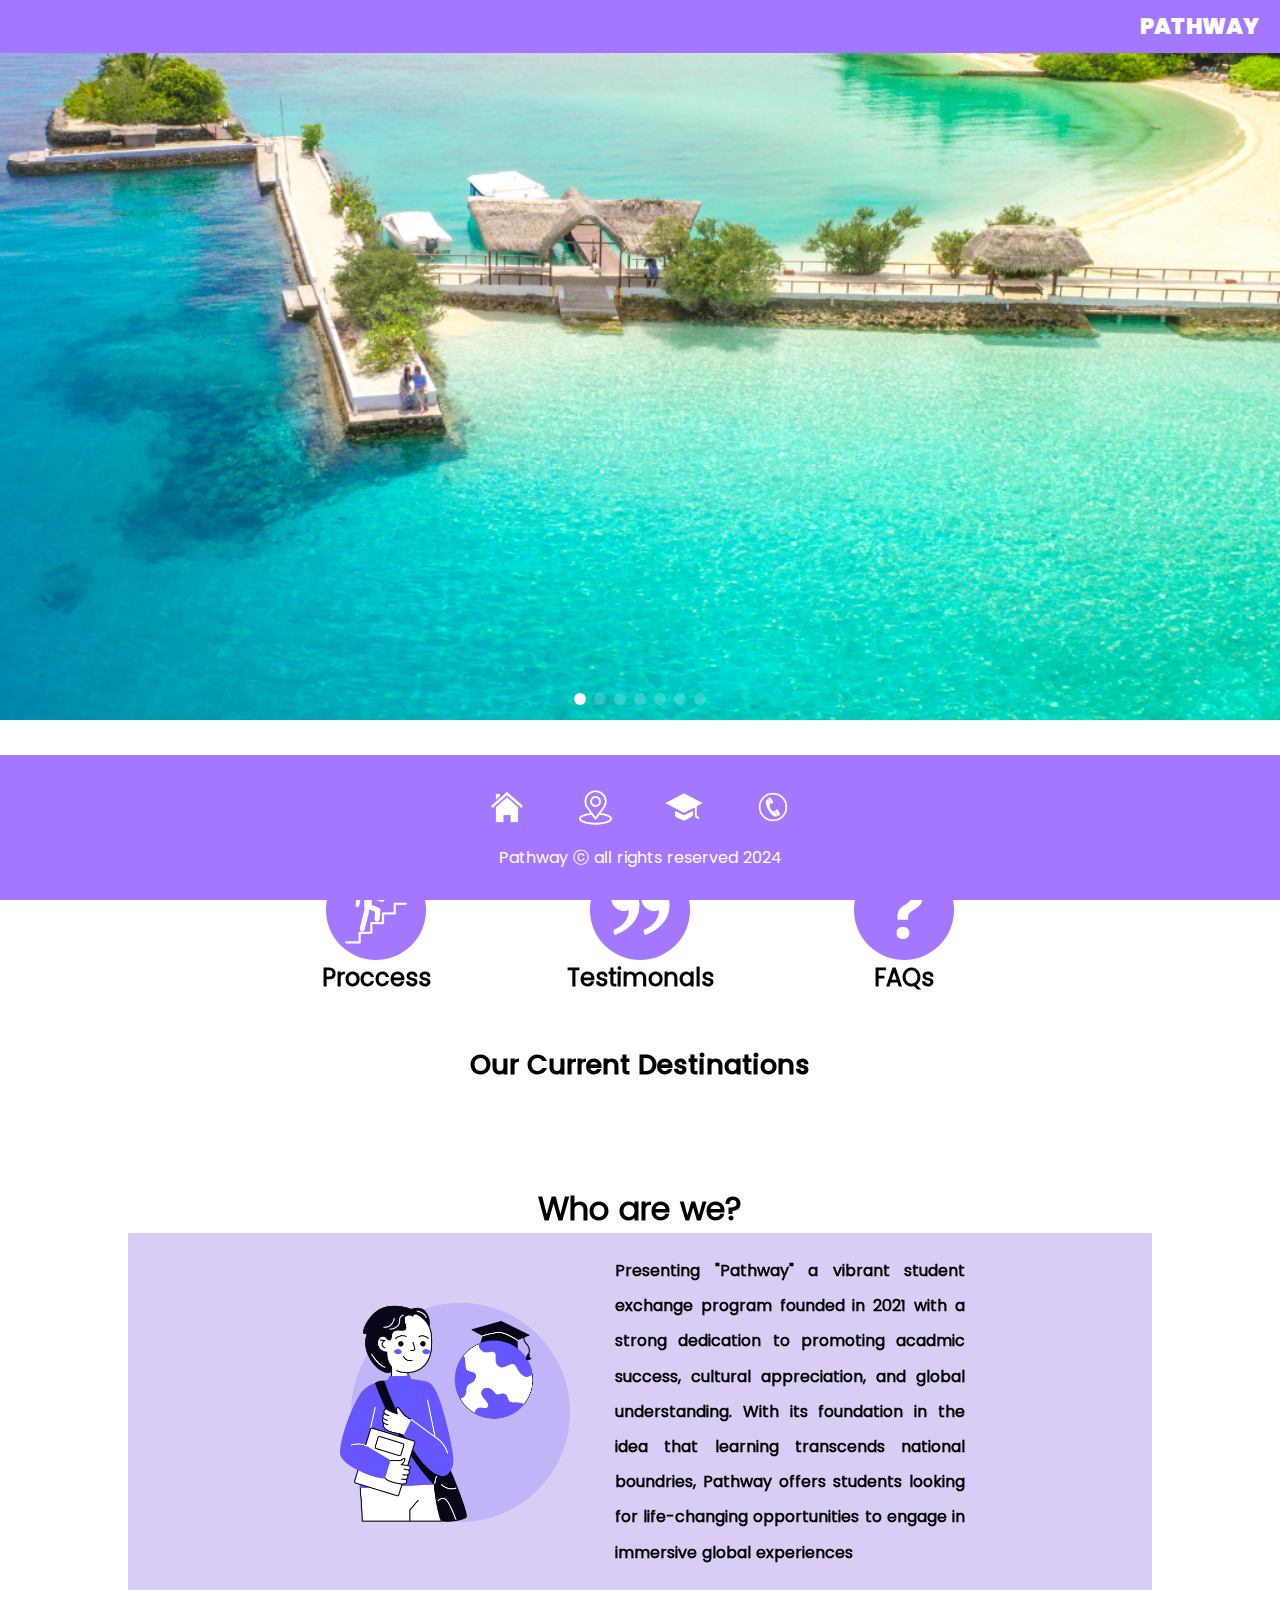
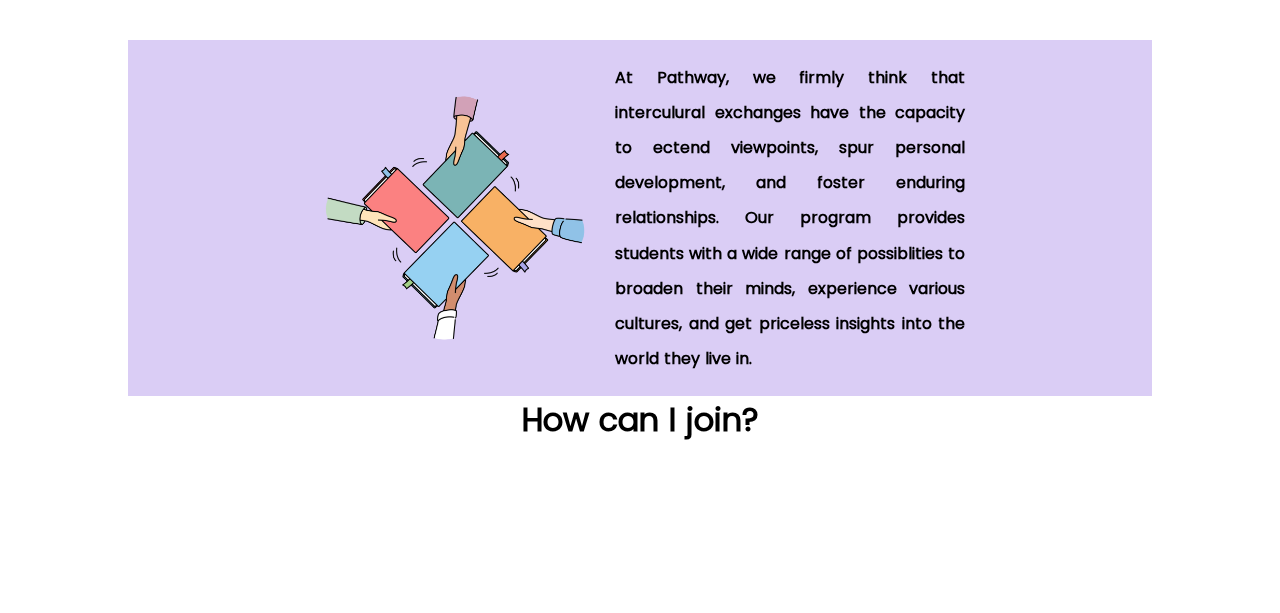
<file: index.html>
<!DOCTYPE html>
<html lang="en">
<head>
  <meta charset="UTF-8">
  <meta name="viewport" content="width=device-width, initial-scale=1.0">
  <title>Pathway</title>
  <!-- font awsome cdn -->
  <link rel="stylesheet" href="https://cdnjs.cloudflare.com/ajax/libs/font-awesome/6.5.2/css/all.min.css" integrity="sha512-SnH5WK+bZxgPHs44uWIX+LLJAJ9/2PkPKZ5QiAj6Ta86w+fsb2TkcmfRyVX3pBnMFcV7oQPJkl9QevSCWr3W6A==" crossorigin="anonymous" referrerpolicy="no-referrer" />
  <!-- font awsome cdn -->
  <!-- Link Swiper's CSS -->
 <link rel="stylesheet" href="https://cdn.jsdelivr.net/npm/swiper@11/swiper-bundle.min.css" />
 <!-- Link Swiper's CSS -->
  <!-- style css -->
  <link rel="stylesheet" href="./style.css">
  <!-- style css -->
   <!-- jQuery CDN -->
   <script src="https://cdnjs.cloudflare.com/ajax/libs/jquery/3.7.1/jquery.min.js" integrity="sha512-v2CJ7UaYy4JwqLDIrZUI/4hqeoQieOmAZNXBeQyjo21dadnwR+8ZaIJVT8EE2iyI61OV8e6M8PP2/4hpQINQ/g==" crossorigin="anonymous" referrerpolicy="no-referrer"></script>
</head>
<body>
  <nav class="bg1 nav1">
    <button class="menu" onclick="handleSidebar()"><i class="fa-solid fa-bars"></i></button>
    <a href="#" class="logo">PATHWAY</a>
  </nav>
  <div class="overlay" >
    <div class="sidebar bg1">
    <button class="menu" onclick="handleSidebar()" style="margin-left: 20px; margin-top: 20px;"><i class="fa-solid fa-bars"></i></button>
      <ul type="none" class="sidemenu">
        <li onclick="handleSidebar()"><a href="./index.html" class="nav-link active">Home</a></li>
        <li onclick="handleSidebar()"><a href="#about-section" class="nav-link">About</a></li>
        <li onclick="handleSidebar()"><a href="./programs.html" class="nav-link">Programs</a></li>
        <li onclick="handleSidebar()"><a href="./destination.html" class="nav-link">Destinations</a></li>
        <li onclick="handleSidebar()"><a href="./testimonals.html" class="nav-link">Testimonals</a></li>
        <li onclick="handleSidebar()"><a href="./faqs.html" class="nav-link">FAQs</a></li>
        <li onclick="handleSidebar()"><a href="./contact.html" class="nav-link">Contact</a></li>
      </ul>
    </div>
    </div>
  <!-- Swiper -->

  <div class="swiper mySwiper">
    <div class="swiper-wrapper">
      <div class="swiper-slide" style="background-image: url(./images/Home1.png);"></div>
      <div class="swiper-slide" style="background-image: url(./images/Home2.jpg);"></div>
      <div class="swiper-slide" style="background-image: url(./images/Home3.jpg);"></div>
      <div class="swiper-slide" style="background-image: url(./images/Home4.jpg);"></div>
      <div class="swiper-slide" style="background-image: url(./images/Home5.jpg);"></div>
      <div class="swiper-slide" style="background-image: url(./images/Home6.jpg);"></div>
      <div class="swiper-slide" style="background-image: url(./images/Home7.jpeg);"></div>
    </div>
    <div class="swiper-pagination"></div>
  </div>
  <!-- Swiper -->
  <div class="section2">
    <p class="bigh1 head1">Welcome to <span style="color: #5e17eb;">Pathway!</span> What are you looking for?</p>
    <div class="cards">
        <div class="card">
          <a href="./programs.html" class="circle bg1">
            <img src="./images/Process.png" alt="">
          </a>
          <h2>Proccess</h2>
        </div>
      <div class="card">
        <a href="./testimonals.html" class="circle bg1">
          <img src="./images/Testimonials.png" alt="">
        </a>
        <h2>Testimonals</h2>
      </div>
      <div class="card">
        <a href="./faqs.html" class="circle bg1">
          <img src="./images/FAQ.png" alt="">
        </a>
        <h2>FAQs</h2>
      </div>
    </div>
    <h1 class="bold bigh1">Our Current Destinations</h1>
    <div class="cards2 text-left">
  
      </div>
    </div>
    <div id="about-section">
    <h1 class="text-center">Who are we?</h1>
    <div class="about">
      <div class="about-content">
        <img src="./images/About page 1.png" alt="">
        <p>Presenting "Pathway" a vibrant student exchange program founded in 2021 with a strong dedication to promoting acadmic success, cultural appreciation, and global understanding. With its foundation in the idea that learning transcends national boundries, Pathway offers students looking for life-changing opportunities to engage in immersive global experiences</p>
      </div>
      <div  class="about-content">
        <img src="./images/About page 2.png" alt="">
        <p>At Pathway, we firmly think that interculural exchanges have the capacity to ectend viewpoints, spur personal development, and foster enduring relationships. Our program provides students with a wide range of possiblities to broaden their minds, experience various cultures, and get priceless insights into the world they live in.</p>
      </div>  
    </div>
    <div class="mobile-about">
      <div class="swiper mySwiper">
        <div class="swiper-wrapper ">
          <div class="about-content swiper-slide">
            <img src="./images/About page 1.png" alt="">
            <p>Presenting "Pathway" a vibrant student exchange program founded in 2021 with a strong dedication to promoting acadmic success, cultural appreciation, and global understanding. With its foundation in the idea that learning transcends national boundries, Pathway offers students looking for life-changing opportunities to engage in immerseve global experiences </p>
          </div>
          <div  class="about-content swiper-slide">
            <img src="./images/About page 2.png" alt="">
            <p>At Pathway, we firmly think that interculural exchanges have the capacity to ectend viewpoints, spur personal development, and foster enduring relationships. Our program provides students with a wide range of possiblities to broaden their minds, experience various cultures, and get priceless insights into the world they live in.</p>
          </div>  
        </div>
        <div class="swiper-pagination"></div>
      </div>
    </div>
    </div>
    <h1 class="text-center">How can I join?</h1>
    <div class="process py-5">
    </div>
    <div class="mobile-process bg2"> 
    </div>
  </div>
<footer class="bg1 ">
  <ul class="footer-menu">
    <li><a href="./index.html"><img src="./images/Home.png" alt=""></a></li>
    <li><a href="./destination.html"><img src="./images/Destinations.png" alt=""></a></li>
    <li><a href="./programs.html"><img src="./images/Programs.png" alt=""></a></li>
    <li><a href="./contact.html"><img src="./images/Contact.png" alt=""></a></li>
  </ul>
  <p>Pathway ⓒ all rights reserved 2024</p>
</footer>

<!-- Swiper JS -->
<script src="https://cdn.jsdelivr.net/npm/swiper@11/swiper-bundle.min.js"></script>
<script src="slider.js"></script>
<!-- Swiper JS -->

  <!-- custom js -->
  <script src="script.js"></script>
  <!-- custom js -->
</body>
</html>

</body>

</html>
</file>
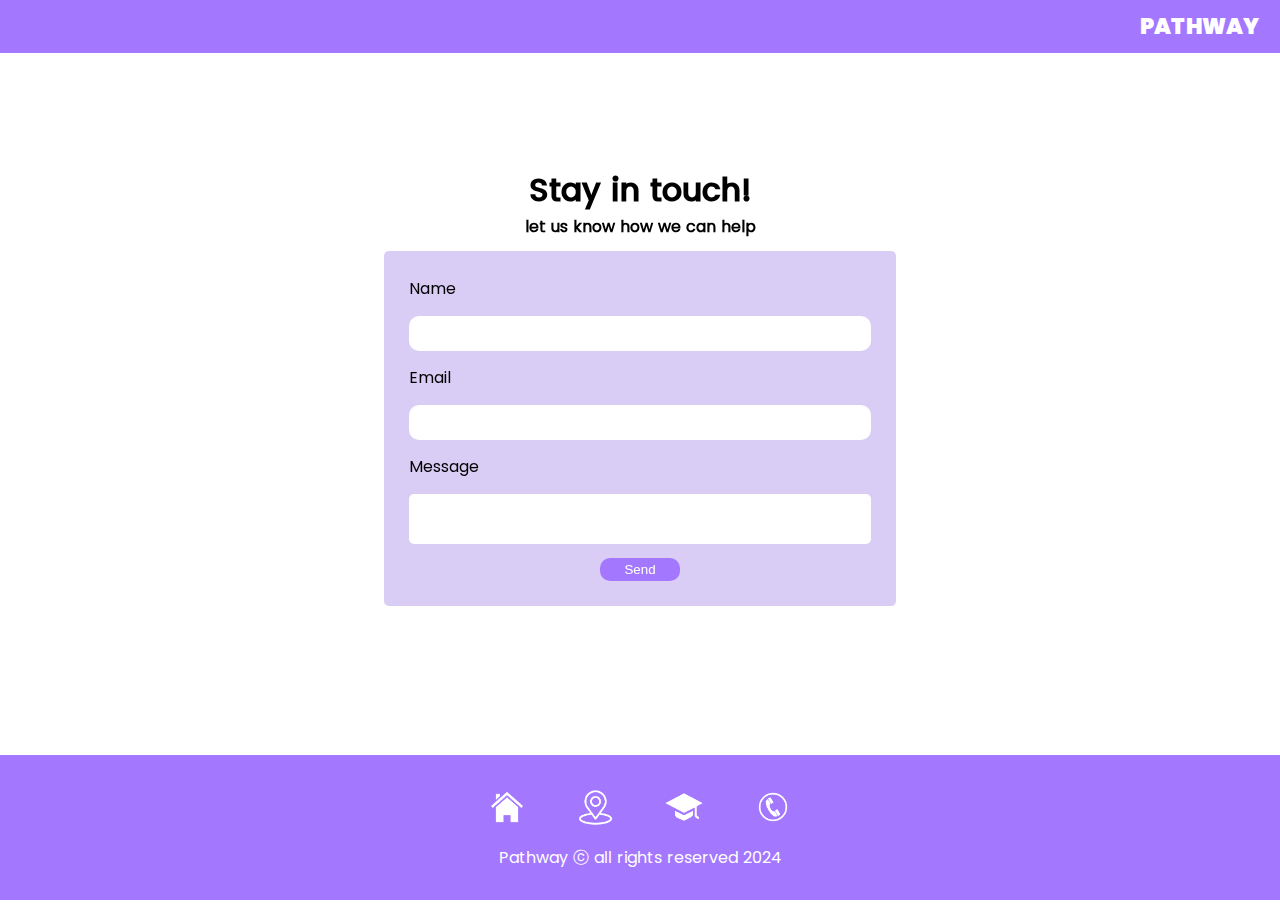
<file: contact.html>
<!DOCTYPE html>
<html lang="en">
<head>
  <meta charset="UTF-8">
  <meta name="viewport" content="width=device-width, initial-scale=1.0">
  <title>Pathway</title>
  <!-- font awsome cdn -->
  <link rel="stylesheet" href="https://cdnjs.cloudflare.com/ajax/libs/font-awesome/6.5.2/css/all.min.css" integrity="sha512-SnH5WK+bZxgPHs44uWIX+LLJAJ9/2PkPKZ5QiAj6Ta86w+fsb2TkcmfRyVX3pBnMFcV7oQPJkl9QevSCWr3W6A==" crossorigin="anonymous" referrerpolicy="no-referrer" />
  <!-- font awsome cdn -->
  <!-- style css -->
  <link rel="stylesheet" href="./style.css">
  <!-- style css -->
<style>
  body{
    overflow-y: hidden;
  }
  </style>
   <!-- jQuery CDN -->
   <script src="https://cdnjs.cloudflare.com/ajax/libs/jquery/3.7.1/jquery.min.js" integrity="sha512-v2CJ7UaYy4JwqLDIrZUI/4hqeoQieOmAZNXBeQyjo21dadnwR+8ZaIJVT8EE2iyI61OV8e6M8PP2/4hpQINQ/g==" crossorigin="anonymous" referrerpolicy="no-referrer"></script>
</head>
<body>
  <nav class="bg1 nav1">
    <button class="menu" onclick="handleSidebar()"><i class="fa-solid fa-bars"></i></button>
    <a href="#" class="logo">PATHWAY</a>
  </nav>
  <div class="overlay" >
    <div class="sidebar bg1">
    <button class="menu" onclick="handleSidebar()" style="margin-left: 20px; margin-top: 20px;"><i class="fa-solid fa-bars"></i></button>
      <ul type="none" class="sidemenu">
        <li onclick="handleSidebar()"><a href="./index.html" class="nav-link active">Home</a></li>
        <li onclick="handleSidebar()"><a href="./index.html#about-section" class="nav-link">About</a></li>
        <li onclick="handleSidebar()"><a href="./programs.html" class="nav-link">Programs</a></li>
        <li onclick="handleSidebar()"><a href="./destination.html" class="nav-link">Destinations</a></li>
        <li onclick="handleSidebar()"><a href="./testimonals.html" class="nav-link">Testimonals</a></li>
        <li onclick="handleSidebar()"><a href="./faqs.html" class="nav-link">FAQs</a></li>
        <li onclick="handleSidebar()"><a href="./contact.html" class="nav-link">Contact</a></li>
      </ul>
    </div>
    </div>

<div class="contact">
  <div class="text-center bold py-5">
    <h1 class="head1 ">Stay in touch!</h1>
    <p>let us know how we can help</p>
  </div>
  <div class="form-div">
    <form action="">
      <div>
        <label for="name"><i class="fa-solid fa-user"></i> Name</label>
        <input type="text" id="name" required>
      </div>
      <div>
        <label for="email"><i class="fa-solid fa-envelope"></i> Email</label>
        <input type="email" id="email" required>
      </div>
      <div>
        <label for="msg"><i class="fa-solid fa-message"></i> Message</label>
        <textarea name="" id="msg" rows="2" required></textarea>
      </div>
      <button class="form-btn bg1">Send</button>
    </form>
  </div>
</div>

<footer class="bg1 ">
  <ul class="footer-menu">
    <li><a href="./index.html"><img src="./images/Home.png" alt=""></a></li>
    <li><a href="./destination.html"><img src="./images/Destinations.png" alt=""></a></li>
    <li><a href="./programs.html"><img src="./images/Programs.png" alt=""></a></li>
    <li><a href="./contact.html"><img src="./images/Contact.png" alt=""></a></li>
  </ul>
  <p>Pathway ⓒ all rights reserved 2024</p>
</footer>
<script src="script.js"></script>
</body>
</html>

</body>

</html>
</file>
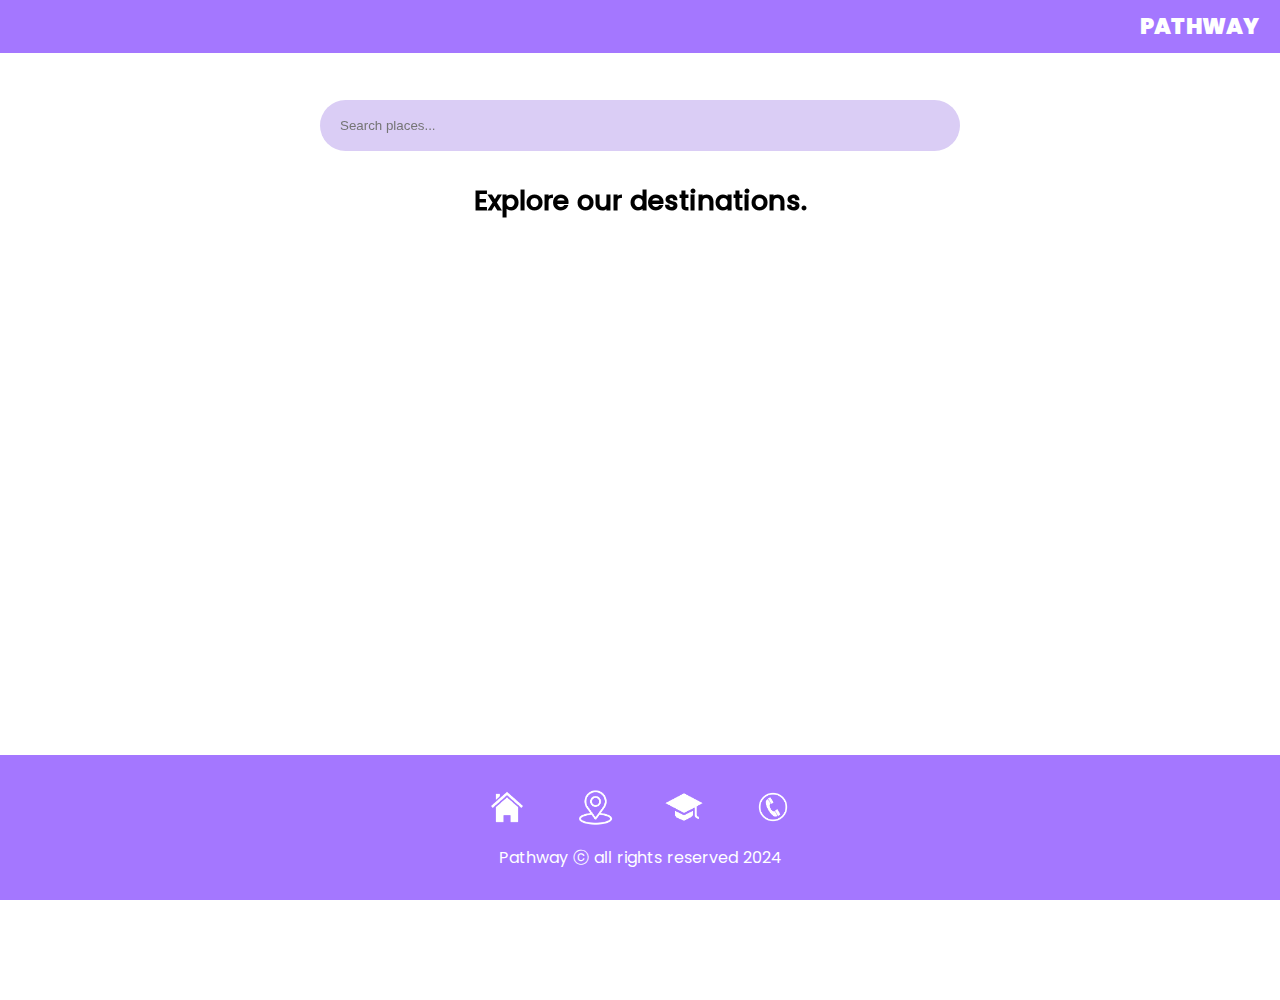
<file: destination.html>
<!DOCTYPE html>
<html lang="en">
<head>
  <meta charset="UTF-8">
  <meta name="viewport" content="width=device-width, initial-scale=1.0">
  <title>Pathway</title>
  <!-- font awsome cdn -->
  <link rel="stylesheet" href="https://cdnjs.cloudflare.com/ajax/libs/font-awesome/6.5.2/css/all.min.css" integrity="sha512-SnH5WK+bZxgPHs44uWIX+LLJAJ9/2PkPKZ5QiAj6Ta86w+fsb2TkcmfRyVX3pBnMFcV7oQPJkl9QevSCWr3W6A==" crossorigin="anonymous" referrerpolicy="no-referrer" />
  <!-- font awsome cdn -->
  <!-- style css -->
  <link rel="stylesheet" href="./style.css">
  <style>
    footer{
  position: fixed;
  
    }
  </style>
  <!-- style css -->
   <!-- jQuery CDN -->
   <script src="https://cdnjs.cloudflare.com/ajax/libs/jquery/3.7.1/jquery.min.js" integrity="sha512-v2CJ7UaYy4JwqLDIrZUI/4hqeoQieOmAZNXBeQyjo21dadnwR+8ZaIJVT8EE2iyI61OV8e6M8PP2/4hpQINQ/g==" crossorigin="anonymous" referrerpolicy="no-referrer"></script>
</head>
<body>
  <nav class="bg1 nav1">
    <button class="menu" onclick="handleSidebar()"><i class="fa-solid fa-bars"></i></button>
    <a href="#" class="logo">PATHWAY</a>
  </nav>
  <div class="overlay" >
    <div class="sidebar bg1">
    <button class="menu" onclick="handleSidebar()" style="margin-left: 20px; margin-top: 20px;"><i class="fa-solid fa-bars"></i></button>
      <ul type="none" class="sidemenu">
        <li onclick="handleSidebar()"><a href="./index.html" class="nav-link active">Home</a></li>
        <li onclick="handleSidebar()"><a href="./index.html#about-section" class="nav-link">About</a></li>
        <li onclick="handleSidebar()"><a href="./programs.html" class="nav-link">Programs</a></li>
        <li onclick="handleSidebar()"><a href="./destination.html" class="nav-link">Destinations</a></li>
        <li onclick="handleSidebar()"><a href="./testimonals.html" class="nav-link">Testimonals</a></li>
        <li onclick="handleSidebar()"><a href="./faqs.html" class="nav-link">FAQs</a></li>
        <li onclick="handleSidebar()"><a href="./contact.html" class="nav-link">Contact</a></li>
      </ul>
    </div>
    </div>
<div class="destinations">
  <div class="inpBox">
    <input type="text" placeholder="Search places..." class="bg2">
    <i class="fa-solid fa-magnifying-glass"></i>
  </div>
  <h1 class="head1 text-center bigh1">Explore our destinations.</h1>
  <div class="cards2 text-left">
    </div>
</div>

<footer class="bg1 ">
  <ul class="footer-menu">
    <li><a href="./index.html"><img src="./images/Home.png" alt=""></a></li>
    <li><a href="./destination.html"><img src="./images/Destinations.png" alt=""></a></li>
    <li><a href="./programs.html"><img src="./images/Programs.png" alt=""></a></li>
    <li><a href="./contact.html"><img src="./images/Contact.png" alt=""></a></li>
  </ul>
  <p>Pathway ⓒ all rights reserved 2024</p>
</footer>
<script src="script.js"></script>
</body>
</html>

</body>

</html>
</file>
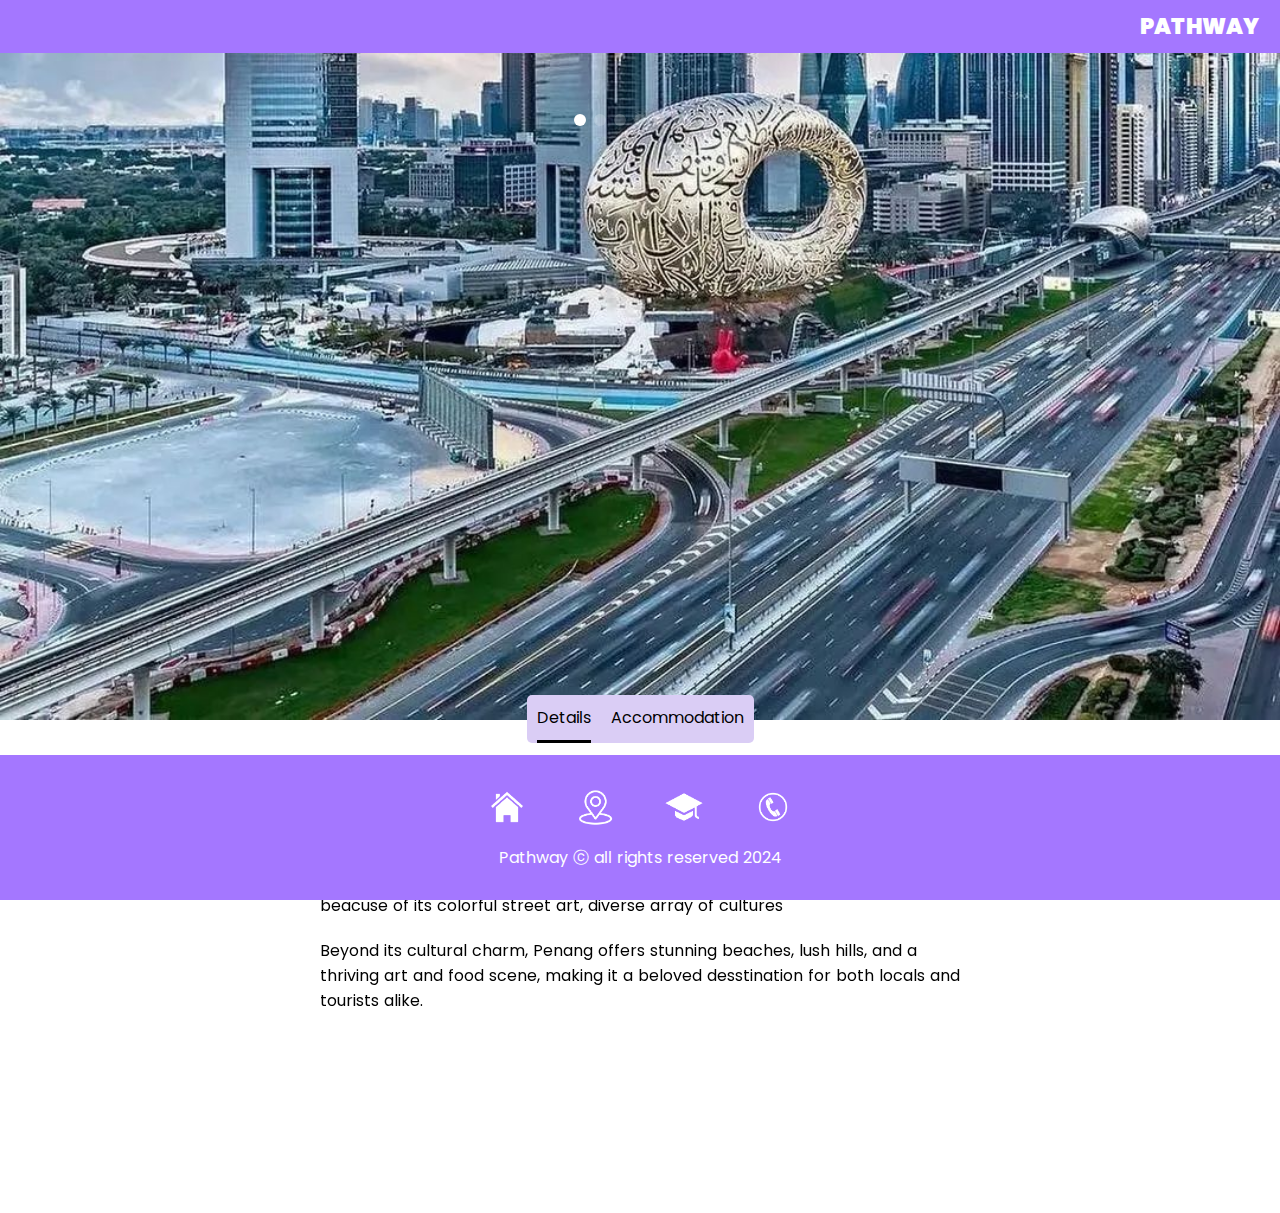
<file: destination2.html>
<!DOCTYPE html>
<html lang="en">
<head>
  <meta charset="UTF-8">
  <meta name="viewport" content="width=device-width, initial-scale=1.0">
  <title>Pathway</title>
  <!-- font awsome cdn -->
  <link rel="stylesheet" href="https://cdnjs.cloudflare.com/ajax/libs/font-awesome/6.5.2/css/all.min.css" integrity="sha512-SnH5WK+bZxgPHs44uWIX+LLJAJ9/2PkPKZ5QiAj6Ta86w+fsb2TkcmfRyVX3pBnMFcV7oQPJkl9QevSCWr3W6A==" crossorigin="anonymous" referrerpolicy="no-referrer" />
  <!-- font awsome cdn -->
  <!-- Link Swiper's CSS -->
 <link rel="stylesheet" href="https://cdn.jsdelivr.net/npm/swiper@11/swiper-bundle.min.css" />
 <!-- Link Swiper's CSS -->
  <!-- style css -->
  <link rel="stylesheet" href="./style.css">
  <!-- style css -->
   <!-- jQuery CDN -->
   <script src="https://cdnjs.cloudflare.com/ajax/libs/jquery/3.7.1/jquery.min.js" integrity="sha512-v2CJ7UaYy4JwqLDIrZUI/4hqeoQieOmAZNXBeQyjo21dadnwR+8ZaIJVT8EE2iyI61OV8e6M8PP2/4hpQINQ/g==" crossorigin="anonymous" referrerpolicy="no-referrer"></script>
</head>
<body>
  <nav class="bg1 nav1">
    <button class="menu" onclick="handleSidebar()"><i class="fa-solid fa-bars"></i></button>
    <a href="#" class="logo">PATHWAY</a>
  </nav>
  <div class="overlay" >
    <div class="sidebar bg1">
    <button class="menu" onclick="handleSidebar()" style="margin-left: 20px; margin-top: 20px;"><i class="fa-solid fa-bars"></i></button>
      <ul type="none" class="sidemenu">
        <li onclick="handleSidebar()"><a href="./index.html" class="nav-link active">Home</a></li>
        <li onclick="handleSidebar()"><a href="./index.html#about-section" class="nav-link">About</a></li>
        <li onclick="handleSidebar()"><a href="./programs.html" class="nav-link">Programs</a></li>
        <li onclick="handleSidebar()"><a href="./destination.html" class="nav-link">Destinations</a></li>
        <li onclick="handleSidebar()"><a href="./testimonals.html" class="nav-link">Testimonals</a></li>
        <li onclick="handleSidebar()"><a href="./faqs.html" class="nav-link">FAQs</a></li>
        <li onclick="handleSidebar()"><a href="./contact.html" class="nav-link">Contact</a></li>
      </ul>
    </div>
    </div>
  <!-- Swiper -->

  <div class="swiper mySwiper destination">
    <div class="swiper-wrapper">
      <div class="swiper-slide destination" style="background-image: url(./images/dubai1.jpg);"></div>
      <div class="swiper-slide destination" style="background-image: url(./images/dubai2.jpg);"></div>
      <div class="swiper-slide destination" style="background-image: url(./images/dubai3.jpg);"></div>
      <div class="swiper-slide destination" style="background-image: url(./images/dubai4.jpg);"></div>
      <div class="swiper-slide destination" style="background-image: url(./images/dubai5.jpg);"></div>
      <div class="swiper-slide destination" style="background-image: url(./images/dubai6.jpg);"></div>
      <div class="swiper-slide destination" style="background-image: url(./images/dubai7.jpg);"></div>
    </div>
    <div class="swiper-pagination destination"></div>
  </div>
  <!-- Swiper -->
  <div class="accordian">
    <ul class="accordian-menu bg2" type="none">
      <li class="active">Details</li>
      <li>Accommodation</li>
    </ul>
    <div class="accordian-content">
      <div class="details">
        <p>Penang a state in Peninsular Malaysia situated on its northwest coast, is well-known for its diverse heritage, rich history, and mouthwatering cuisine. its capital city, George Town, is recognizied as a UNESCO World Heritage Site beacuse of its colorful street art, diverse array of cultures</p>
        <p>Beyond its cultural charm, Penang offers stunning beaches, lush hills, and a thriving art and food scene, making it a beloved desstination for both locals and tourists alike.</p>
      </div>
      <div class="accommodation">
        <div class="card">
          <img src="./images/st-giles wembley - penang.jpg" alt="">
          <div class="accommodation-content">
            <h3>St Giles Wembley</h3>
            <div class="stars">
              <i class="fa-solid fa-star"></i>
              <i class="fa-solid fa-star"></i>
              <i class="fa-solid fa-star"></i>
              <i class="fa-solid fa-star"></i>
              <i class="fa-solid fa-star"></i>
            </div>
            <div class="card-footer">
              <h4>13 BG/night</h4>
              <a href="#" class="bg1">Book</a>
            </div>
          </div>
        </div>
        <div class="card">
          <img src="./images/bayview hotel penang.jpg" alt="">
          <div class="accommodation-content">
            <h3>Bayview Hotel</h3>
            <div class="stars">
              <i class="fa-solid fa-star"></i>
              <i class="fa-solid fa-star"></i>
              <i class="fa-solid fa-star"></i>
              <i class="fa-solid fa-star"></i>
              <i class="fa-solid fa-star"></i>
            </div>
            <div class="card-footer">
              <h4>13 BG/night</h4>
              <a href="#" class="bg1">Book</a>
            </div>
          </div>
        </div>
      </div>
    </div>
  </div>
<footer class="bg1 ">
  <ul class="footer-menu">
    <li><a href="./index.html"><img src="./images/Home.png" alt=""></a></li>
    <li><a href="./destination.html"><img src="./images/Destinations.png" alt=""></a></li>
    <li><a href="./programs.html"><img src="./images/Programs.png" alt=""></a></li>
    <li><a href="./contact.html"><img src="./images/Contact.png" alt=""></a></li>
  </ul>
  <p>Pathway ⓒ all rights reserved 2024</p>
</footer>

<!-- Swiper JS -->
<script src="https://cdn.jsdelivr.net/npm/swiper@11/swiper-bundle.min.js"></script>
<script src="slider.js"></script>
<!-- Swiper JS -->
<script src="script.js"></script>


</body>
</html>

</body>

</html>
</file>
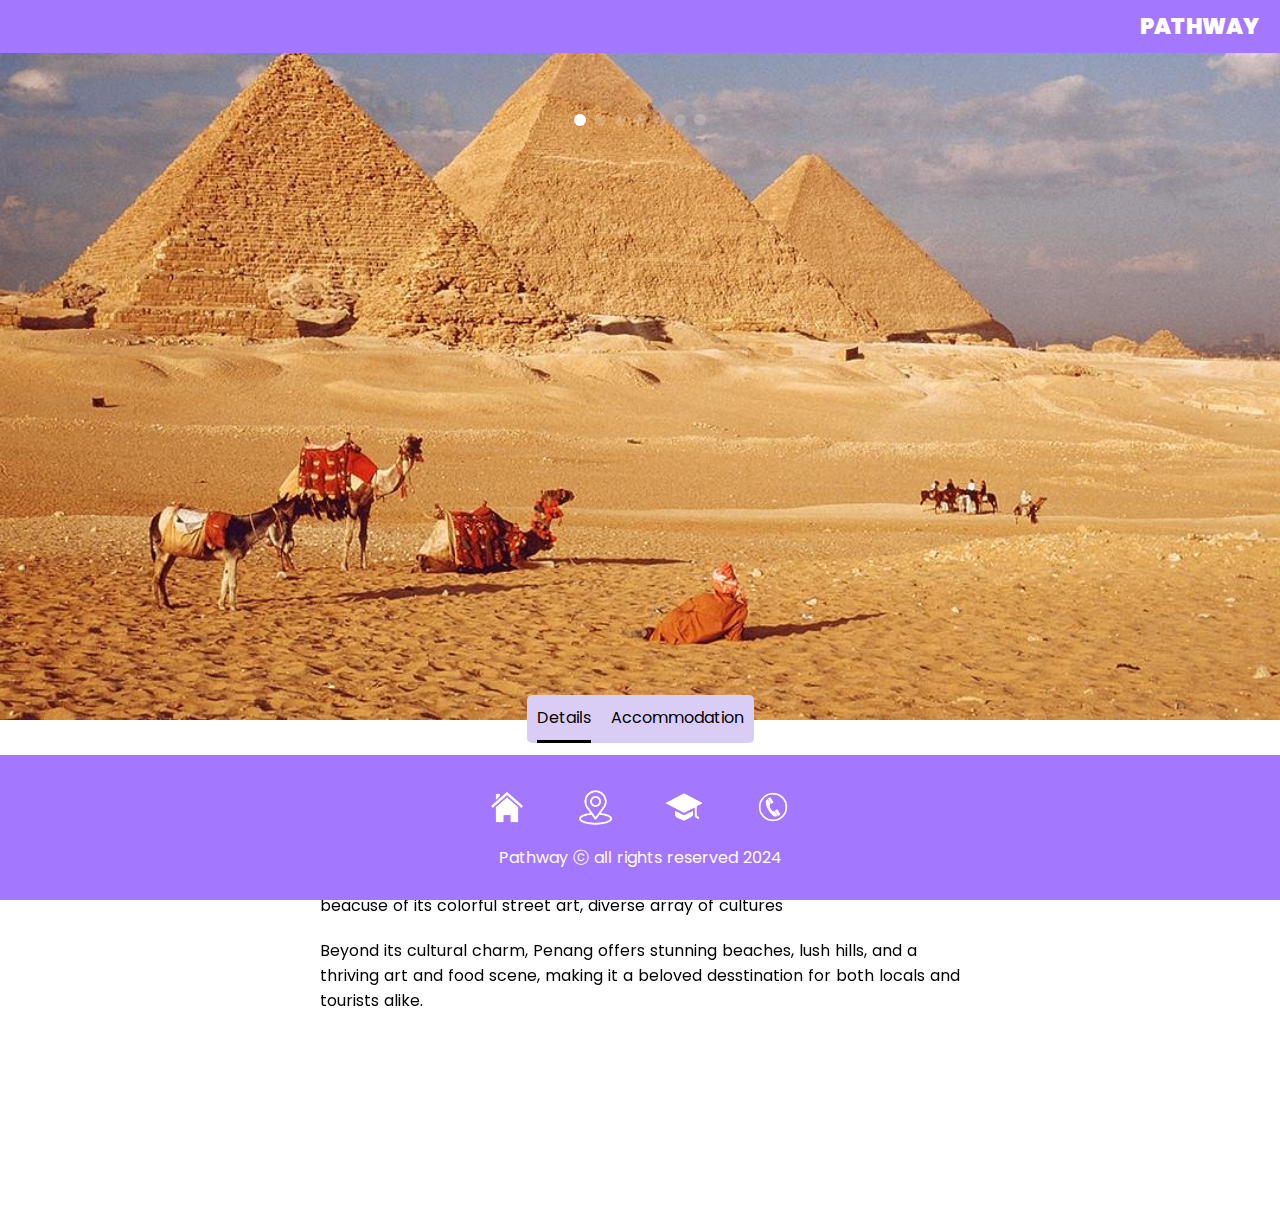
<file: destination4.html>
<!DOCTYPE html>
<html lang="en">
<head>
  <meta charset="UTF-8">
  <meta name="viewport" content="width=device-width, initial-scale=1.0">
  <title>Pathway</title>
  <!-- font awsome cdn -->
  <link rel="stylesheet" href="https://cdnjs.cloudflare.com/ajax/libs/font-awesome/6.5.2/css/all.min.css" integrity="sha512-SnH5WK+bZxgPHs44uWIX+LLJAJ9/2PkPKZ5QiAj6Ta86w+fsb2TkcmfRyVX3pBnMFcV7oQPJkl9QevSCWr3W6A==" crossorigin="anonymous" referrerpolicy="no-referrer" />
  <!-- font awsome cdn -->
  <!-- Link Swiper's CSS -->
 <link rel="stylesheet" href="https://cdn.jsdelivr.net/npm/swiper@11/swiper-bundle.min.css" />
 <!-- Link Swiper's CSS -->
  <!-- style css -->
  <link rel="stylesheet" href="./style.css">
  <!-- style css -->
   <!-- jQuery CDN -->
   <script src="https://cdnjs.cloudflare.com/ajax/libs/jquery/3.7.1/jquery.min.js" integrity="sha512-v2CJ7UaYy4JwqLDIrZUI/4hqeoQieOmAZNXBeQyjo21dadnwR+8ZaIJVT8EE2iyI61OV8e6M8PP2/4hpQINQ/g==" crossorigin="anonymous" referrerpolicy="no-referrer"></script>
</head>
<body>
  <nav class="bg1 nav1">
    <button class="menu" onclick="handleSidebar()"><i class="fa-solid fa-bars"></i></button>
    <a href="#" class="logo">PATHWAY</a>
  </nav>
  <div class="overlay" >
    <div class="sidebar bg1">
    <button class="menu" onclick="handleSidebar()" style="margin-left: 20px; margin-top: 20px;"><i class="fa-solid fa-bars"></i></button>
      <ul type="none" class="sidemenu">
        <li onclick="handleSidebar()"><a href="./index.html" class="nav-link active">Home</a></li>
        <li onclick="handleSidebar()"><a href="./index.html#about-section" class="nav-link">About</a></li>
        <li onclick="handleSidebar()"><a href="./programs.html" class="nav-link">Programs</a></li>
        <li onclick="handleSidebar()"><a href="./destination.html" class="nav-link">Destinations</a></li>
        <li onclick="handleSidebar()"><a href="./testimonals.html" class="nav-link">Testimonals</a></li>
        <li onclick="handleSidebar()"><a href="./faqs.html" class="nav-link">FAQs</a></li>
        <li onclick="handleSidebar()"><a href="./contact.html" class="nav-link">Contact</a></li>
      </ul>
    </div>
    </div>
  <!-- Swiper -->

  <div class="swiper mySwiper destination">
    <div class="swiper-wrapper">
      <div class="swiper-slide destination" style="background-image: url(./images/cairo1.jpg);"></div>
      <div class="swiper-slide destination" style="background-image: url(./images/cairo2.jpg);"></div>
      <div class="swiper-slide destination" style="background-image: url(./images/cairo3.jpg);"></div>
      <div class="swiper-slide destination" style="background-image: url(./images/cairo4.jpg);"></div>
      <div class="swiper-slide destination" style="background-image: url(./images/cairo5.jpg);"></div>
      <div class="swiper-slide destination" style="background-image: url(./images/cairo6.jpg);"></div>
      <div class="swiper-slide destination" style="background-image: url(./images/cairo7.jpg);"></div>
    </div>
    <div class="swiper-pagination destination"></div>
  </div>
  <!-- Swiper -->
  <div class="accordian">
    <ul class="accordian-menu bg2" type="none">
      <li class="active">Details</li>
      <li>Accommodation</li>
    </ul>
    <div class="accordian-content">
      <div class="details">
        <p>Penang a state in Peninsular Malaysia situated on its northwest coast, is well-known for its diverse heritage, rich history, and mouthwatering cuisine. its capital city, George Town, is recognizied as a UNESCO World Heritage Site beacuse of its colorful street art, diverse array of cultures</p>
        <p>Beyond its cultural charm, Penang offers stunning beaches, lush hills, and a thriving art and food scene, making it a beloved desstination for both locals and tourists alike.</p>
      </div>
      <div class="accommodation">
        <div class="card">
          <img src="./images/st-giles wembley - penang.jpg" alt="">
          <div class="accommodation-content">
            <h3>St Giles Wembley</h3>
            <div class="stars">
              <i class="fa-solid fa-star"></i>
              <i class="fa-solid fa-star"></i>
              <i class="fa-solid fa-star"></i>
              <i class="fa-solid fa-star"></i>
              <i class="fa-solid fa-star"></i>
            </div>
            <div class="card-footer">
              <h4>13 BG/night</h4>
              <a href="#" class="bg1">Book</a>
            </div>
          </div>
        </div>
        <div class="card">
          <img src="./images/bayview hotel penang.jpg" alt="">
          <div class="accommodation-content">
            <h3>Bayview Hotel</h3>
            <div class="stars">
              <i class="fa-solid fa-star"></i>
              <i class="fa-solid fa-star"></i>
              <i class="fa-solid fa-star"></i>
              <i class="fa-solid fa-star"></i>
              <i class="fa-solid fa-star"></i>
            </div>
            <div class="card-footer">
              <h4>13 BG/night</h4>
              <a href="#" class="bg1">Book</a>
            </div>
          </div>
        </div>
      </div>
    </div>
  </div>
<footer class="bg1 ">
  <ul class="footer-menu">
    <li><a href="./index.html"><img src="./images/Home.png" alt=""></a></li>
    <li><a href="./destination.html"><img src="./images/Destinations.png" alt=""></a></li>
    <li><a href="./programs.html"><img src="./images/Programs.png" alt=""></a></li>
    <li><a href="./contact.html"><img src="./images/Contact.png" alt=""></a></li>
  </ul>
  <p>Pathway ⓒ all rights reserved 2024</p>
</footer>

<!-- Swiper JS -->
<script src="https://cdn.jsdelivr.net/npm/swiper@11/swiper-bundle.min.js"></script>
<script src="slider.js"></script>

<!-- Swiper JS -->
<script src="script.js"></script>


</body>
</html>

</body>

</html>
</file>
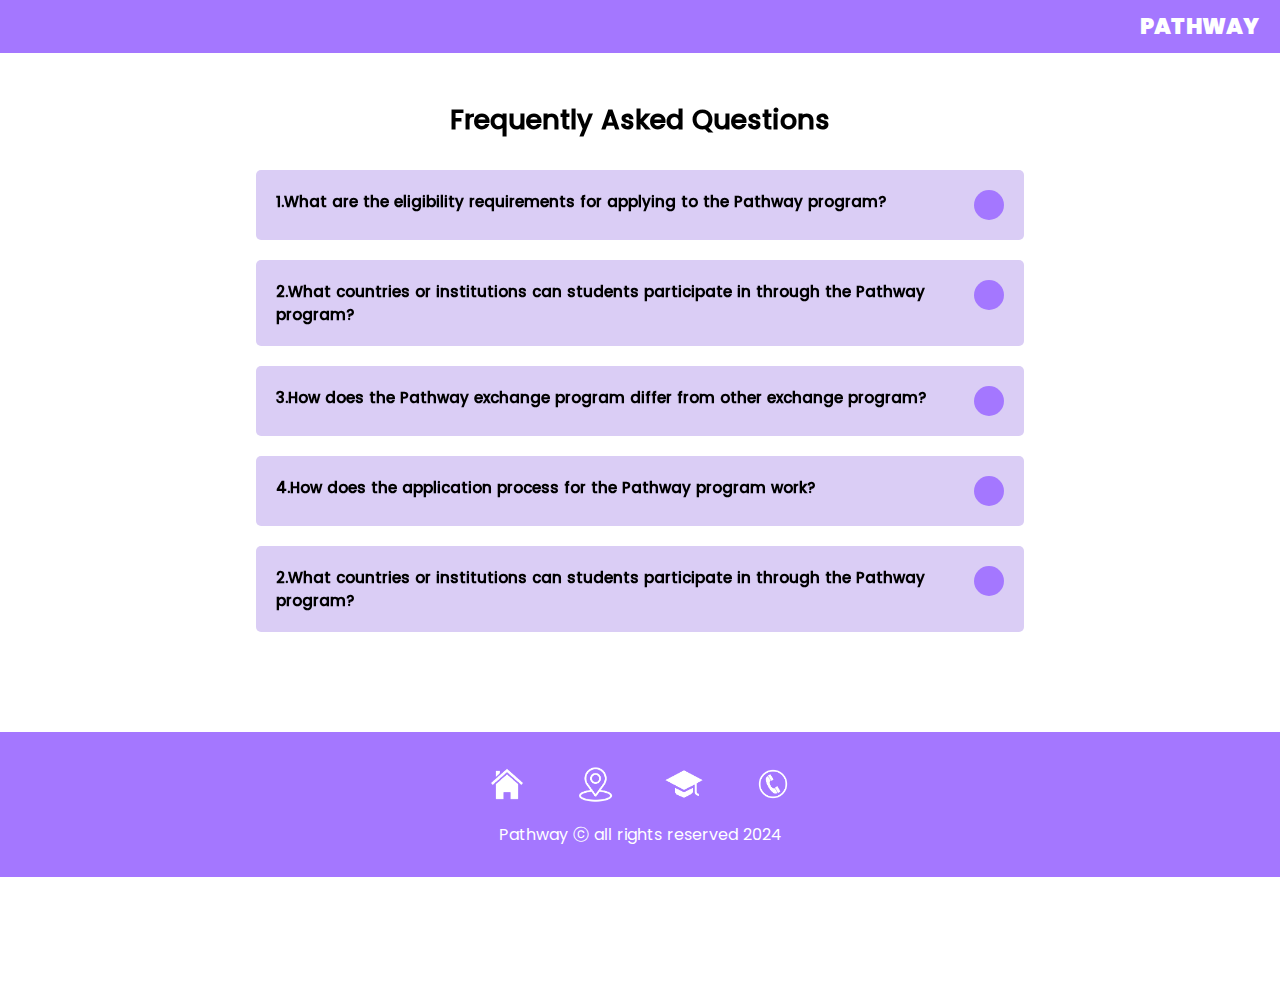
<file: faqs.html>
<!DOCTYPE html>
<html lang="en">
<head>
  <meta charset="UTF-8">
  <meta name="viewport" content="width=device-width, initial-scale=1.0">
  <title>Pathway</title>
  <!-- font awsome cdn -->
  <link rel="stylesheet" href="https://cdnjs.cloudflare.com/ajax/libs/font-awesome/6.5.2/css/all.min.css" integrity="sha512-SnH5WK+bZxgPHs44uWIX+LLJAJ9/2PkPKZ5QiAj6Ta86w+fsb2TkcmfRyVX3pBnMFcV7oQPJkl9QevSCWr3W6A==" crossorigin="anonymous" referrerpolicy="no-referrer" />
  <!-- font awsome cdn -->
  <!-- style css -->
  <link rel="stylesheet" href="./style.css">
  <style>
    body{
      overflow: hidden;
    }
  </style>
  <!-- style css -->
 <!-- jQuery CDN -->
 <script src="https://cdnjs.cloudflare.com/ajax/libs/jquery/3.7.1/jquery.min.js" integrity="sha512-v2CJ7UaYy4JwqLDIrZUI/4hqeoQieOmAZNXBeQyjo21dadnwR+8ZaIJVT8EE2iyI61OV8e6M8PP2/4hpQINQ/g==" crossorigin="anonymous" referrerpolicy="no-referrer"></script>
</head>
<body>
  <nav class="bg1 nav1">
    <button class="menu" onclick="handleSidebar()"><i class="fa-solid fa-bars"></i></button>
    <a href="#" class="logo">PATHWAY</a>
  </nav>
  <div class="overlay" >
    <div class="sidebar bg1">
    <button class="menu" onclick="handleSidebar()" style="margin-left: 20px; margin-top: 20px;"><i class="fa-solid fa-bars"></i></button>
      <ul type="none" class="sidemenu">
        <li onclick="handleSidebar()"><a href="./index.html" class="nav-link active">Home</a></li>
        <li onclick="handleSidebar()"><a href="./index.html#about-section" class="nav-link">About</a></li>
        <li onclick="handleSidebar()"><a href="./programs.html" class="nav-link">Programs</a></li>
        <li onclick="handleSidebar()"><a href="./destination.html" class="nav-link">Destinations</a></li>
        <li onclick="handleSidebar()"><a href="./testimonals.html" class="nav-link">Testimonals</a></li>
        <li onclick="handleSidebar()"><a href="./faqs.html" class="nav-link">FAQs</a></li>
        <li onclick="handleSidebar()"><a href="./contact.html" class="nav-link">Contact</a></li>
      </ul>
    </div>
    </div>
<div class="programs">
  <h1 class="bold head1 text-center bigh1">Frequently Asked Questions</h1>
  <div class="faqs">
    <div class="faq">
      <div class="faq-header">
        <p class="head1" >1.What are the eligibility requirements for applying to the Pathway program?</p>
        <button class="bg1 faq-btn"><i class="fa-solid fa-plus"></i></button>
      </div>
      <p>students must be 18 years old or more to be qualified to apply for a Pathway program.</p>
    </div>
    <div class="faq">
      <div class="faq-header">
        <p class="head1" >2.What countries or institutions can students participate in through the Pathway program?</p>
        <button class="bg1 faq-btn"><i class="fa-solid fa-plus"></i></button>
      </div>
      <p>students must be 18 years old or more to be qualified to apply for a Pathway program.</p>
    </div>
    <div class="faq">
      <div class="faq-header">
        <p class="head1" >3.How does the Pathway exchange program differ from other exchange program?</p>
        <button class="bg1 faq-btn"><i class="fa-solid fa-plus"></i></button>
      </div>
      <p>students must be 18 years old or more to be qualified to apply for a Pathway program.</p>
    </div>
    <div class="faq">
      <div class="faq-header">
        <p class="head1" >4.How does the application process for the Pathway program work?</p>
        <button class="bg1 faq-btn"><i class="fa-solid fa-plus"></i></button>
      </div>
      <p>students must be 18 years old or more to be qualified to apply for a Pathway program.</p>
    </div>
    <div class="faq">
      <div class="faq-header">
        <p class="head1" >2.What countries or institutions can students participate in through the Pathway program?</p>
        <button class="bg1 faq-btn"><i class="fa-solid fa-plus"></i></button>
      </div>
      <p>students must be 18 years old or more to be qualified to apply for a Pathway program.</p>
    </div>
  </div>

</div>

<footer class="bg1 ">
  <ul class="footer-menu">
    <li><a href="./index.html"><img src="./images/Home.png" alt=""></a></li>
    <li><a href="./destination.html"><img src="./images/Destinations.png" alt=""></a></li>
    <li><a href="./programs.html"><img src="./images/Programs.png" alt=""></a></li>
    <li><a href="./contact.html"><img src="./images/Contact.png" alt=""></a></li>
  </ul>
  <p>Pathway ⓒ all rights reserved 2024</p>
</footer>
 <script src="faqs.html"></script>
</body>
</html>

</body>

</html>
</file>
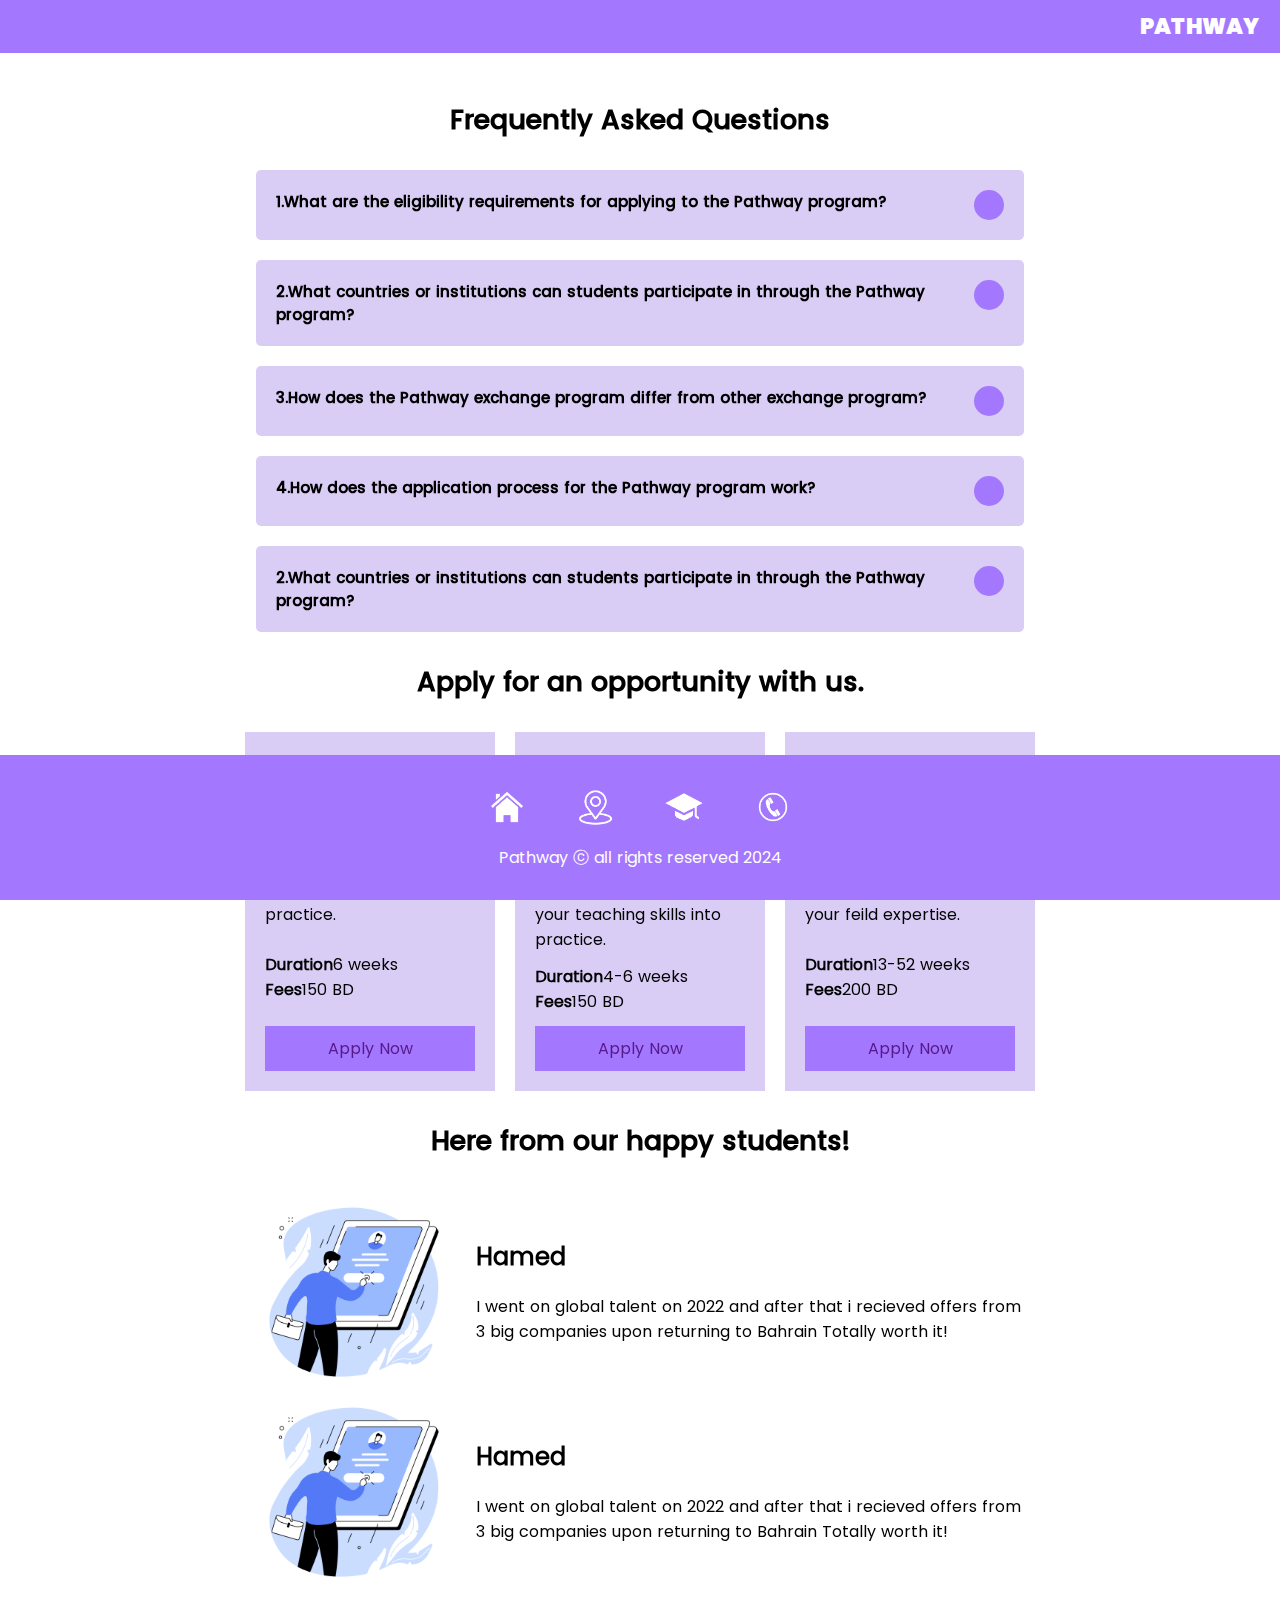
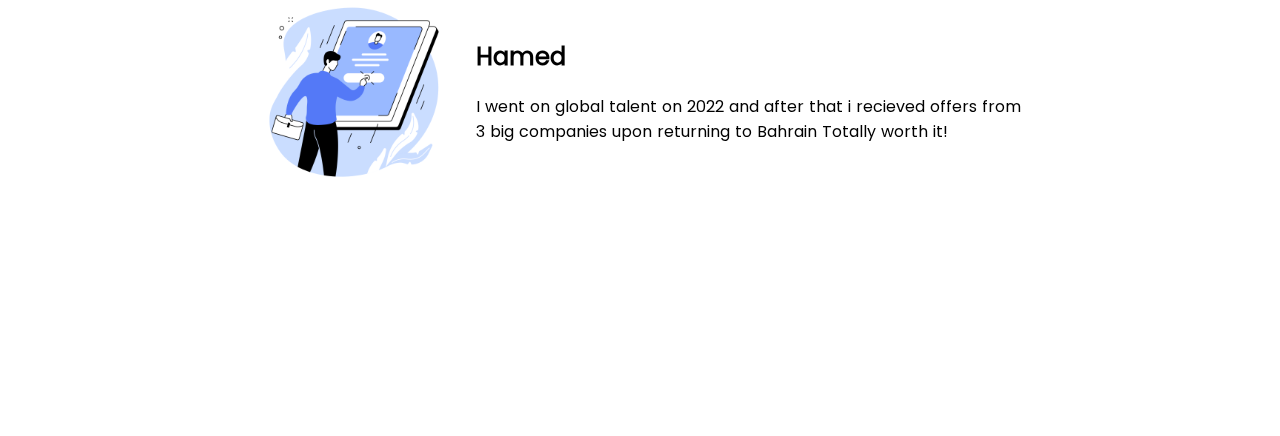
<file: programs.html>
<!DOCTYPE html>
<html lang="en">
<head>
  <meta charset="UTF-8">
  <meta name="viewport" content="width=device-width, initial-scale=1.0">
  <title>Pathway</title>
  <!-- font awsome cdn -->
  <link rel="stylesheet" href="https://cdnjs.cloudflare.com/ajax/libs/font-awesome/6.5.2/css/all.min.css" integrity="sha512-SnH5WK+bZxgPHs44uWIX+LLJAJ9/2PkPKZ5QiAj6Ta86w+fsb2TkcmfRyVX3pBnMFcV7oQPJkl9QevSCWr3W6A==" crossorigin="anonymous" referrerpolicy="no-referrer" />
  <!-- font awsome cdn -->
  <!-- style css -->
  <link rel="stylesheet" href="./style.css">
  <!-- style css -->
   <!-- jQuery CDN -->
   <script src="https://cdnjs.cloudflare.com/ajax/libs/jquery/3.7.1/jquery.min.js" integrity="sha512-v2CJ7UaYy4JwqLDIrZUI/4hqeoQieOmAZNXBeQyjo21dadnwR+8ZaIJVT8EE2iyI61OV8e6M8PP2/4hpQINQ/g==" crossorigin="anonymous" referrerpolicy="no-referrer"></script>
</head>
<body>
  <nav class="bg1 nav1">
    <button class="menu" onclick="handleSidebar()"><i class="fa-solid fa-bars"></i></button>
    <a href="#" class="logo">PATHWAY</a>
  </nav>
  <div class="overlay" >
    <div class="sidebar bg1">
    <button class="menu" onclick="handleSidebar()" style="margin-left: 20px; margin-top: 20px;"><i class="fa-solid fa-bars"></i></button>
      <ul type="none" class="sidemenu">
        <li onclick="handleSidebar()"><a href="./index.html" class="nav-link active">Home</a></li>
        <li onclick="handleSidebar()"><a href="./index.html#about-section" class="nav-link">About</a></li>
        <li onclick="handleSidebar()"><a href="./programs.html" class="nav-link">Programs</a></li>
        <li onclick="handleSidebar()"><a href="./destination.html" class="nav-link">Destinations</a></li>
        <li onclick="handleSidebar()"><a href="./testimonals.html" class="nav-link">Testimonals</a></li>
        <li onclick="handleSidebar()"><a href="./faqs.html" class="nav-link">FAQs</a></li>
        <li onclick="handleSidebar()"><a href="./contact.html" class="nav-link">Contact</a></li>
      </ul>
    </div>
    </div>
<div class="programs">
  <h1 class="bold head1 text-center bigh1">Frequently Asked Questions</h1>
  <div class="faqs">
    <div class="faq">
      <div class="faq-header">
        <p class="head1" >1.What are the eligibility requirements for applying to the Pathway program?</p>
        <button class="bg1 faq-btn"><i class="fa-solid fa-plus"></i></button>
      </div>
      <p>students must be 18 years old or more to be qualified to apply for a Pathway program.</p>
    </div>
    <div class="faq">
      <div class="faq-header">
        <p class="head1" >2.What countries or institutions can students participate in through the Pathway program?</p>
        <button class="bg1 faq-btn"><i class="fa-solid fa-plus"></i></button>
      </div>
      <p>students must be 18 years old or more to be qualified to apply for a Pathway program.</p>
    </div>
    <div class="faq">
      <div class="faq-header">
        <p class="head1" >3.How does the Pathway exchange program differ from other exchange program?</p>
        <button class="bg1 faq-btn"><i class="fa-solid fa-plus"></i></button>
      </div>
      <p>students must be 18 years old or more to be qualified to apply for a Pathway program.</p>
    </div>
    <div class="faq">
      <div class="faq-header">
        <p class="head1" >4.How does the application process for the Pathway program work?</p>
        <button class="bg1 faq-btn"><i class="fa-solid fa-plus"></i></button>
      </div>
      <p>students must be 18 years old or more to be qualified to apply for a Pathway program.</p>
    </div>
    <div class="faq">
      <div class="faq-header">
        <p class="head1" >2.What countries or institutions can students participate in through the Pathway program?</p>
        <button class="bg1 faq-btn"><i class="fa-solid fa-plus"></i></button>
      </div>
      <p>students must be 18 years old or more to be qualified to apply for a Pathway program.</p>
    </div>
  </div>
  <h1 class="bold head1 text-center bigh1">Apply for an opportunity with us.</h1>
  <div class="cards3 flex center">
    <div class="card">
      <p><span class="bold">Global Volunteer</span> is a global educational volunteering program where, you'll engage in an SDG project and put your problem solving skills into practice.</p>
      <div>
        <p><span class="bold">Duration</span>6 weeks</p>
        <p><span class="bold">Fees</span>150 BD</p>
      </div>
      <a href="" class="bg1">Apply Now</a>
    </div>
    <div class="card">
      <p><span class="bold">Golabal Teacher</span> is a global educational volunteering program where, you'll engage educational activities for kids aged 6-13 and put your teaching skills into practice.</p>
      <div class="py-5">
        <p><span class="bold">Duration</span>4-6 weeks</p>
        <p><span class="bold">Fees</span>150 BD</p>
      </div>
      <a href class="bg1">Apply Now</a>
    </div>
    <div class="card">
      <p><span class="bold">Golabal Talent</span> is a global internship where, you'll given an internship opportunity in a country abroad and receive practical experience in your feild expertise.</p>
      <div id="testimonals">
        <p><span class="bold">Duration</span>13-52 weeks</p>
        <p><span class="bold">Fees</span>200 BD</p>
      </div>
      <a href class="bg1">Apply Now</a>
    </div>
  </div>
  <h1 class="bold head1 text-center bigh1">Here from our happy students!</h1>
  <div class="cards4" >
    <div class="card">
      <img src="./images/Process - Application.png" alt="" width="200px">
      <div class="card-content">
        <h2>Hamed</h2>
        <div>
          <i class="fa-solid fa-star"></i>
          <i class="fa-solid fa-star"></i>
          <i class="fa-solid fa-star"></i>
          <i class="fa-solid fa-star"></i>
          <i class="fa-solid fa-star"></i>
        </div>
        <p>
          I went on global talent on 2022 and after that i recieved offers from 3 big companies upon returning to Bahrain
          Totally worth it!
        </p>
      </div>
    </div>
    <div class="card">
      <img src="./images/Process - Application.png" alt="" width="200px">
      <div class="card-content">
        <h2>Hamed</h2>
        <div>
          <i class="fa-solid fa-star"></i>
          <i class="fa-solid fa-star"></i>
          <i class="fa-solid fa-star"></i>
          <i class="fa-solid fa-star"></i>
          <i class="fa-solid fa-star"></i>
        </div>
        <p>
          I went on global talent on 2022 and after that i recieved offers from 3 big companies upon returning to Bahrain
          Totally worth it!
        </p>
      </div>
    </div>
    <div class="card">
      <img src="./images/Process - Application.png" alt="" width="200px">
      <div class="card-content">
        <h2>Hamed</h2>
        <div>
          <i class="fa-solid fa-star"></i>
          <i class="fa-solid fa-star"></i>
          <i class="fa-solid fa-star"></i>
          <i class="fa-solid fa-star"></i>
          <i class="fa-solid fa-star"></i>
        </div>
        <p>
          I went on global talent on 2022 and after that i recieved offers from 3 big companies upon returning to Bahrain
          Totally worth it!
        </p>
      </div>
    </div>
  </div>
</div>

<footer class="bg1 ">
  <ul class="footer-menu">
    <li><a href="./index.html"><img src="./images/Home.png" alt=""></a></li>
    <li><a href="./destination.html"><img src="./images/Destinations.png" alt=""></a></li>
    <li><a href="./programs.html"><img src="./images/Programs.png" alt=""></a></li>
    <li><a href="./contact.html"><img src="./images/Contact.png" alt=""></a></li>
  </ul>
  <p>Pathway ⓒ all rights reserved 2024</p>
</footer>
 
<script src="script.js"></script>
</body>
</html>

</body>

</html>
</file>
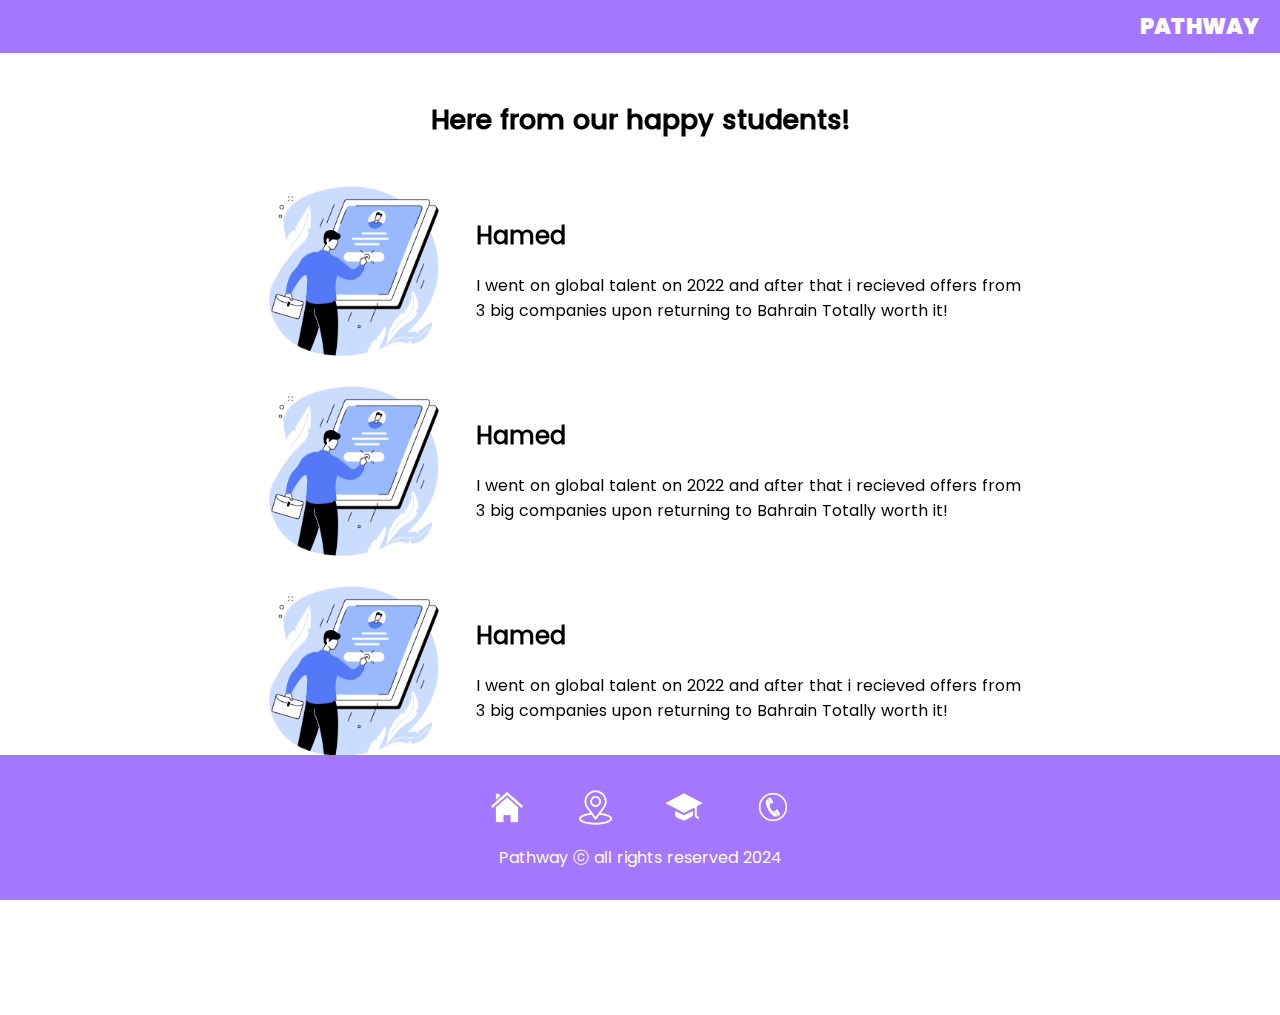
<file: testimonals.html>
<!DOCTYPE html>
<html lang="en">
<head>
  <meta charset="UTF-8">
  <meta name="viewport" content="width=device-width, initial-scale=1.0">
  <title>Pathway</title>
  <!-- font awsome cdn -->
  <link rel="stylesheet" href="https://cdnjs.cloudflare.com/ajax/libs/font-awesome/6.5.2/css/all.min.css" integrity="sha512-SnH5WK+bZxgPHs44uWIX+LLJAJ9/2PkPKZ5QiAj6Ta86w+fsb2TkcmfRyVX3pBnMFcV7oQPJkl9QevSCWr3W6A==" crossorigin="anonymous" referrerpolicy="no-referrer" />
  <!-- font awsome cdn -->
  <!-- style css -->
  <link rel="stylesheet" href="./style.css">
  <!-- style css -->
   <!-- jQuery CDN -->
   <script src="https://cdnjs.cloudflare.com/ajax/libs/jquery/3.7.1/jquery.min.js" integrity="sha512-v2CJ7UaYy4JwqLDIrZUI/4hqeoQieOmAZNXBeQyjo21dadnwR+8ZaIJVT8EE2iyI61OV8e6M8PP2/4hpQINQ/g==" crossorigin="anonymous" referrerpolicy="no-referrer"></script>
</head>
<body>
  <nav class="bg1 nav1">
    <button class="menu" onclick="handleSidebar()"><i class="fa-solid fa-bars"></i></button>
    <a href="#" class="logo">PATHWAY</a>
  </nav>
  <div class="overlay" >
    <div class="sidebar bg1">
    <button class="menu" onclick="handleSidebar()" style="margin-left: 20px; margin-top: 20px;"><i class="fa-solid fa-bars"></i></button>
      <ul type="none" class="sidemenu">
        <li onclick="handleSidebar()"><a href="./index.html" class="nav-link active">Home</a></li>
        <li onclick="handleSidebar()"><a href="./index.html#about-section" class="nav-link">About</a></li>
        <li onclick="handleSidebar()"><a href="./programs.html" class="nav-link">Programs</a></li>
        <li onclick="handleSidebar()"><a href="./destination.html" class="nav-link">Destinations</a></li>
        <li onclick="handleSidebar()"><a href="./testimonals.html" class="nav-link">Testimonals</a></li>
        <li onclick="handleSidebar()"><a href="./faqs.html" class="nav-link">FAQs</a></li>
        <li onclick="handleSidebar()"><a href="./contact.html" class="nav-link">Contact</a></li>
      </ul>
    </div>
    </div>
<div class="programs">
  <h1 class="bold head1 text-center bigh1">Here from our happy students!</h1>
  <div class="cards4" >
    <div class="card">
      <img src="./images/Process - Application.png" alt="" width="200px">
      <div class="card-content">
        <h2>Hamed</h2>
        <div>
          <i class="fa-solid fa-star"></i>
          <i class="fa-solid fa-star"></i>
          <i class="fa-solid fa-star"></i>
          <i class="fa-solid fa-star"></i>
          <i class="fa-solid fa-star"></i>
        </div>
        <p>
          I went on global talent on 2022 and after that i recieved offers from 3 big companies upon returning to Bahrain
          Totally worth it!
        </p>
      </div>
    </div>
    <div class="card">
      <img src="./images/Process - Application.png" alt="" width="200px">
      <div class="card-content">
        <h2>Hamed</h2>
        <div>
          <i class="fa-solid fa-star"></i>
          <i class="fa-solid fa-star"></i>
          <i class="fa-solid fa-star"></i>
          <i class="fa-solid fa-star"></i>
          <i class="fa-solid fa-star"></i>
        </div>
        <p>
          I went on global talent on 2022 and after that i recieved offers from 3 big companies upon returning to Bahrain
          Totally worth it!
        </p>
      </div>
    </div>
    <div class="card">
      <img src="./images/Process - Application.png" alt="" width="200px">
      <div class="card-content">
        <h2>Hamed</h2>
        <div>
          <i class="fa-solid fa-star"></i>
          <i class="fa-solid fa-star"></i>
          <i class="fa-solid fa-star"></i>
          <i class="fa-solid fa-star"></i>
          <i class="fa-solid fa-star"></i>
        </div>
        <p>
          I went on global talent on 2022 and after that i recieved offers from 3 big companies upon returning to Bahrain
          Totally worth it!
        </p>
      </div>
    </div>
  </div>
</div>

<footer class="bg1 ">
  <ul class="footer-menu">
    <li><a href="./index.html"><img src="./images/Home.png" alt=""></a></li>
    <li><a href="./destination.html"><img src="./images/Destinations.png" alt=""></a></li>
    <li><a href="./programs.html"><img src="./images/Programs.png" alt=""></a></li>
    <li><a href="./contact.html"><img src="./images/Contact.png" alt=""></a></li>
  </ul>
  <p>Pathway ⓒ all rights reserved 2024</p>
</footer>
 
<script src="script.js"></script>
</body>
</html>

</body>

</html>
</file>
<file: style.css>
/* common styles */
* {
  margin: 0;
  padding: 0;
  box-sizing: border-box;
  text-decoration: none;
  border: none;
}
@font-face {
  font-family: "Poppins Regular";
  font-style: normal;
  font-weight: normal;
  src: local("Poppins Regular"),
    url("./fontfamily/Poppins-Regular.woff") format("woff");
}

@font-face {
  font-family: "Poppins Black";
  font-style: normal;
  font-weight: normal;
  src: local("Poppins Black"),
    url("./fontfamily/Poppins-Black.woff") format("woff");
}

@font-face {
  font-family: "Poppins Medium";
  font-style: normal;
  font-weight: normal;
  src: local("Poppins Medium"),
    url("./fontfamily/Poppins-Medium.woff") format("woff");
}

html,
body {
  height: 100%;
  position: relative;
  font-family: "Poppins Regular";
  scroll-behavior: smooth;
}
button {
  background: transparent;
  cursor: pointer;
  border: none;
  color: white;
}
.bg1 {
  background-color: #a477ff;
}
.bg2{
 background-color: #dacdf5;
}
.bold {
  font-weight: bold;
}
.bigh1 {
  font-size: clamp(0.9375rem, 0.6908rem + 1.2336vw, 1.875rem);
}
.py-5 {
  padding-block: 12px;
}
.flex{
  display: flex;
}
.text-left{
  text-align: left;
}
.between{
  justify-content: space-between;
}
.center{
  justify-content: center;
}
.vcenter{
  align-items: center;
}
.text-center{
  text-align: center;
}

/* common styles */

.nav1 {
  display: flex;
  justify-content: space-between;
  padding: 10px 20px;
  position: fixed;
  width: 100%;
  top: 0;
  left: 0;
  z-index:2;
}

.menu {
  position: relative;
  font-size: 22px;
  z-index: 10;
}

.logo {
  color: white;
  font-weight: bold;
  font-size: 22px;
  font-family: "Poppins Black";
}
.overlay {
  position: fixed;
  top: 0;
  left: 0;
  width: 100%;
  height: 100%;
  transition: all 0.8s;
  z-index: -2;
}
.overlay.active {
  background-color: rgba(0, 0, 0, 0.5);
  z-index: 2;
}
.sidebar {
  position: fixed;
  height: 100%;
  width: 250px;
  left: -100%;
  transition: all 0.8s;
}
.sidebar.active {
  left: -0%;
}
.sidemenu {
  padding-left: 20px;
  padding-top: 100px;
  display: flex;
  flex-direction: column;
  gap: 10px;
}
.nav-link {
  color: white;
  font-weight: bold;
  transition: all .5s;
}
.nav-link:hover{
  color: rgba(255, 255, 255, 0.692);
}
.nav-link.active {
  color: rgba(255, 255, 255, 0.692);
}

.swiper {
  height: 80vh;
  z-index: 000;
}

.swiper-pagination.destination{
  top: 15%;
}
.swiper-pagination-bullet{
width: 12px;
height: 12px;
background-color: white;
}

.swiper-slide{
 background-size: cover;
 background-repeat: no-repeat;
 background-position: top center;
}

.swiper-slide.destination{
 background-position: bottom;
}
.section2 {
  text-align: center;
  padding: 50px 20px;
  display: flex;
  flex-direction: column;
  gap: 50px;
}
.head1 {
  font-weight: bold;
  font-family: "Poppins Medium";
}
.section2 h1 {
  font-family: "Poppins Medium";
}

.cards {
  display: flex;
  flex-wrap: wrap;
  justify-content: center;
  gap: 5vw;
}
.cards .card {
  display: flex;
  flex-direction: column;
  align-items: center;
  justify-content: center;
  flex-basis: 200px;
}
.circle {
  width: 100px;
  height: 100px;
  display: flex;
  justify-content: center;
  align-items: center;
  border-radius: 50%;
}
.cards .card img {
  width: 80px;
  aspect-ratio: 1;
}
.cards2 {
  display: flex;
  flex-wrap: wrap;
  justify-content: center;
  gap: 30px;
}
.cards2 .card {
  background-color: #dacdf5;
  width: 230px;
  border-radius: 10px;
  padding: 18px;
}
.cards2 .card img {
  width: 100%;
  object-fit: cover;
  height: 270px;
  border-radius: 8px;
}

.cards2 .card p {
  font-size: 14px;
}
.plane-icon {
  color: gray;
  rotate: -45deg;
}
footer{
  padding: 30px;
  display: flex;
  flex-direction: column;
  gap: 10px;
  position:sticky;
  width: 100%;
  bottom: 0;
}
footer p{
  text-align: center;
  color: white;
}
.footer-menu{
  display: flex;
  justify-content: center;
  gap: 3vw;
  list-style: none;
}
.footer-menu li{
  width: 50px;
  height: 50px;
  display: flex;
  justify-content: center;
  align-items: center;
  text-align: center;
  border-radius: 50%;
  transition: all .5s;
}
.footer-menu li:hover{
 background-color: #62449e;
}
.footer-menu li.active{
 background-color: #62449e;
}
.footer-menu img{
  width: 40px;
  height: 40px;
}
.about{
  display: none;
}
.mobile-about .swiper{
  height: auto;
  width: 90%;
}
.about-content{
  display: flex;
  flex-wrap: wrap;
  align-items: center;
  justify-content: center;
  gap: 20px;
  background-color: #dacdf5;
  padding: 20px;
}
.mobile-about .about-content{
  padding: 40px;
  font-size: 14px;
}
.mobile-about{
  margin-block: 50px;
}

.about-content img {
  width: 280px;
  height: 280px;
}
.about-content p {
  width: 350px;
  text-align: left;
line-height: 2;
  font-weight: 600;
}
.process{
display: none;
}
.process-content{
  display: flex;
  justify-content: center;
  flex-direction: column;
  align-items: center;
  text-align: start;
  gap: 40px;
  background-color: #dacdf5;
  padding: 10px;
  border-radius: 10px;
}
.process-content img{
  width: 150px;
  height: 150px;
}
.card-icon{
width: 20px;
height: 20px;
border-radius: 50%;
}


.mobile-about .swiper-pagination-bullet{
  background-color: #a477ff;
} 
.mobile-process{
min-height: 470px;
width: 80%;
margin: auto;
margin-block: 50px;
padding: 20px;
border-radius: 10px;
display: flex;
flex-direction: column;
justify-content: space-between;
}
.stepper{
  width: 100%;
}

.contact{
  height: 80vh;
  margin-block: 20px;
  display: flex;
  flex-direction: column;
  justify-content: center;
  align-items: center;
 }
  .form-div{
 padding: 25px;
 background-color: #dacdf5;
 border-radius: 5px;
 width: 90%;
 }
 .form-div form div{
   display: flex;
   flex-direction: column;
   gap: 15px;
   margin-bottom: 14px;
 }
 form input{
   padding: 10px;
   border-radius: 10px;
 }
 textarea{
   border-radius: 5px;
   resize: none;
   padding: 10px;
 }
 .form-btn{
  display: block;
  margin: auto;
  padding: 4px 24px;
  border-radius: 10px;
 }
 
 .programs,.destinations{
  margin-block: 100px;
  display: flex;
  justify-content: center;
  align-items: center;
  flex-direction: column;
  gap: 30px;
 }
 .cards3{
  flex-wrap: wrap;
  gap: 20px;
 }
 .cards3 .card{
  width: 250px;
  display: flex;
  flex-direction: column;
  justify-content: space-between;
 background-color: #dacdf5;
padding: 20px;
 }
 .cards3 .card a{
  text-align: center;
  padding: 10px 20px;
 }
.cards4{
  width: 90%;
}
 .cards4 .card{
  display: flex;
  flex-direction: column;
  align-items: center;
  gap: 20px;
 }
.card-content{
  display: flex;
  flex-direction: column;
  gap: 10px;
}
 .stars{
  color: orange;
 }

 .faqs{
  width: 90%;
  display: flex;
  flex-direction: column;
  gap: 20px;
 }
 .faq{
  border-radius: 5px;
  padding: 20px;
  background-color: #dacdf5;
 }
 .faq p:nth-child(2){
  max-height: 0;
  overflow: hidden;
  transition: all .5s ease-out;
 }
 .faq p:nth-child(2).active{
  max-height:400px ;
  overflow: hidden;
 }
 .faq-header{
  display: flex;
  justify-content: space-between;
  gap: 20px;
 }
 .faq-header p{
  width: 90%;
}
.faq p{
  font-size: 12px;
}

.faq-btn{
  width: 30px;
  height: 30px;
  border-radius: 50%;
}

.inpBox{
  width: 90%;
  display: flex;
  flex-direction: column;
  position: relative;
}
.inpBox input{
  padding:18px 20px;
  border-radius: 50px;
}
.inpBox i{
  position: absolute;
  top: 35%;
  right: 5%;
  font-size: 20px;
  color: gray;
}
.accordian{
  margin-block: 50px;
  display: flex;
  justify-content: center;
  flex-direction: column;
  align-items: center;
}
.accordian-menu{
  display: flex;
  padding-inline: 10px;
  gap: 20px;
  border-radius: 5px;
 transform: translateY(-75px);
}
.accordian-menu li{
  padding-block: 10px ;
  cursor: pointer;
}
.accordian-menu li.active{
  border-bottom: 3px solid black
}
.accordian .accordian-content{
  width: 90%;
  min-height: 200px;
}
.details{
display: flex;
flex-direction: column;
gap: 20px;
margin: auto;
}
.accommodation{
  display: none;
  flex-direction: column;
  gap: 20px;
}
.accommodation .card{
 background-color: #dacdf5;
 font-size: 13px;
display: flex;
gap: 10px;
padding: 20px;
}
.accommodation-content{
  display: flex;
  flex-direction: column;
  gap: 5px;
  flex: 1;
}
.card-footer{
  display: flex;
  justify-content: space-between;
  align-items: center;
}
.card-footer a{
  padding: 5px 10px;
  color: white;
  border-radius: 6px;
}
.accommodation .card img{
  border-radius: 5px;
  width: 70px;
}
.accommodation .stars{
  font-size: 10px;
}
@media (min-width:480px) {
  .mobile-process,.form-div,.cards4,.faqs{  
    width: 60%;
  }
}
@media (min-width:992px) {
  .about{
display: flex;
flex-direction: column;
gap: 50px;
width: 80%;
margin: auto;
}
.mobile-about{
  display: none;
}
.about-content p {
text-align: justify;
line-height: 2.2;
}
.process{
  width: 60%;
  margin: auto;
  display: flex;
  flex-direction: column;
  gap: 30px;
}
.process-content{
  flex-direction: row;
}
.mobile-process{
  display: none;
}
.form-div{
  width: 40%;
}
.faqs{
  width: 60%;
}
.faq p {
  font-size: 15px;
}
.cards4 .card{
  flex-direction: row; 
}
.inpBox,.accordian .accordian-content{
  width: 50%;
}
.accommodation .card img{
  width: 100px;
}
}

/* Header/Footer - #5E17EB
Very light purple (Used in contact page bg and boxes) - #F4EFFF
Light gray (Used in form placeholders + Accommodation page) - #EFF0F6 */
</file>
